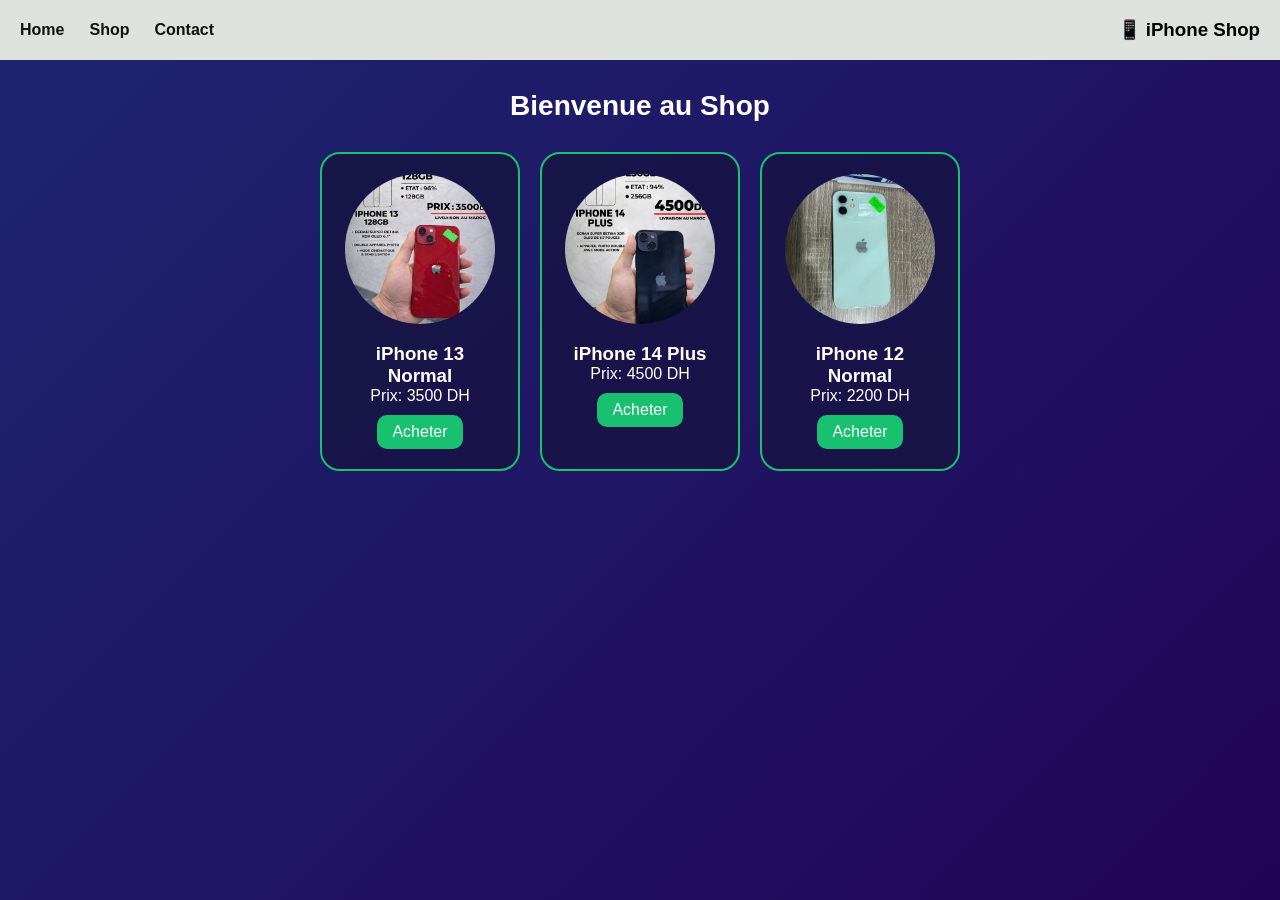
<file: shop.html>
<!DOCTYPE html>
<html lang="fr">
<head>
    <meta charset="UTF-8">
    <meta name="viewport" content="width=device-width, initial-scale=1.0">
    <title>Shop</title>
    <style>
        /* Reset simple */
        * {
            margin: 0;
            padding: 0;
            box-sizing: border-box;
            font-family: Arial, sans-serif;
        }

        /* Body + Background */
        body {
            min-height: 100vh;
            text-align: center;
            background: linear-gradient(135deg, #1d2671, #220456);
            color: #fff;
        }

        /* Header */
        .header {
            background: #dee2dd;
            height: 60px;
        }

        .nav {
            display: flex;
            justify-content: space-between;
            align-items: center;
            height: 100%;
            padding: 0 20px;
        }

        /* Menu navigation horizontale */
        .nav ul {
            list-style: none;
            display: flex;
            gap: 25px;
        }

        .nav ul li a {
            text-decoration: none;
            color: #111;
            font-weight: bold;
            font-size: 16px;
            transition: 0.3s;
        }

        .nav ul li a:hover {
            color: rgb(23, 193, 111);
        }

        /* Logo Right */
        .logo {
            color: black;
        }

        /* Shop Title */
        .shop-title {
            margin: 30px 0;
            font-size: 28px;
            color: #fff;
        }

        /* Products Grid */
        .shop-container {
            display: flex;
            flex-wrap: wrap;
            justify-content: center;
            gap: 20px;
            margin: 30px 0;
        }

        .shop-container .card {
            width: 200px;
            background-color: rgba(24, 21, 70, 0.9);
            border: 2px solid rgb(23, 193, 111);
            border-radius: 20px;
            padding: 20px;
            text-align: center;
            transition: transform 0.3s, box-shadow 0.3s;
        }

        .shop-container .card:hover {
            transform: translateY(-10px);
            box-shadow: 0 8px 20px rgba(0,0,0,0.4);
        }

        /* Product Images */
        .r2 {
            width: 150px;
            height: 150px;
            border-radius: 50%;
            object-fit: cover;
            margin-bottom: 15px;
        }

        /* Buttons / Links */
        .card a {
            display: inline-block;
            margin-top: 10px;
            text-decoration: none;
            color: #fff;
            background-color: rgb(23, 193, 111);
            padding: 8px 15px;
            border-radius: 10px;
            transition: 0.3s;
        }

        .card a:hover {
            background-color: rgb(18, 150, 85);
        }

        /* Responsive */
        @media (max-width: 600px) {
            .shop-container {
                flex-direction: column;
                align-items: center;
            }
            .shop-container .card {
                width: 90%;
            }
        }
    </style>
</head>
<body>

    <!-- Header -->
    <div class="header">
        <div class="nav">
            <ul>
                <li><a href="connexion.html">Home</a></li>
                <li><a href="shop.html">Shop</a></li>
                <li><a href="contact2.html">Contact</a></li>
            </ul>

            <div class="logo">
                <h3>📱 iPhone Shop</h3>
            </div>
        </div>
    </div>

    <h1 class="shop-title">Bienvenue au Shop</h1>

    <!-- Products Grid -->
    <div class="shop-container">
        <!-- Product 1 -->
        <div class="card">
            <img class="r2" src="produit1.jpeg" alt="Produit 1">
            <h3>iPhone 13 Normal</h3>
            <p>Prix: 3500 DH</p>
            <a href="#">Acheter</a>
        </div>

        <!-- Product 2 -->
        <div class="card">
            <img class="r2" src="produit2.jpeg" alt="Produit 2">
            <h3>iPhone 14 Plus</h3>
            <p>Prix: 4500 DH</p>
            <a href="#">Acheter</a>
        </div>

        <!-- Product 3 -->
        <div class="card">
            <img class="r2" src="produit3.jpeg" alt="Produit 3">
            <h3>iPhone 12 Normal</h3>
            <p>Prix: 2200 DH</p>
            <a href="#">Acheter</a>
        </div>
    </div>

</body>
</html>
</file>
